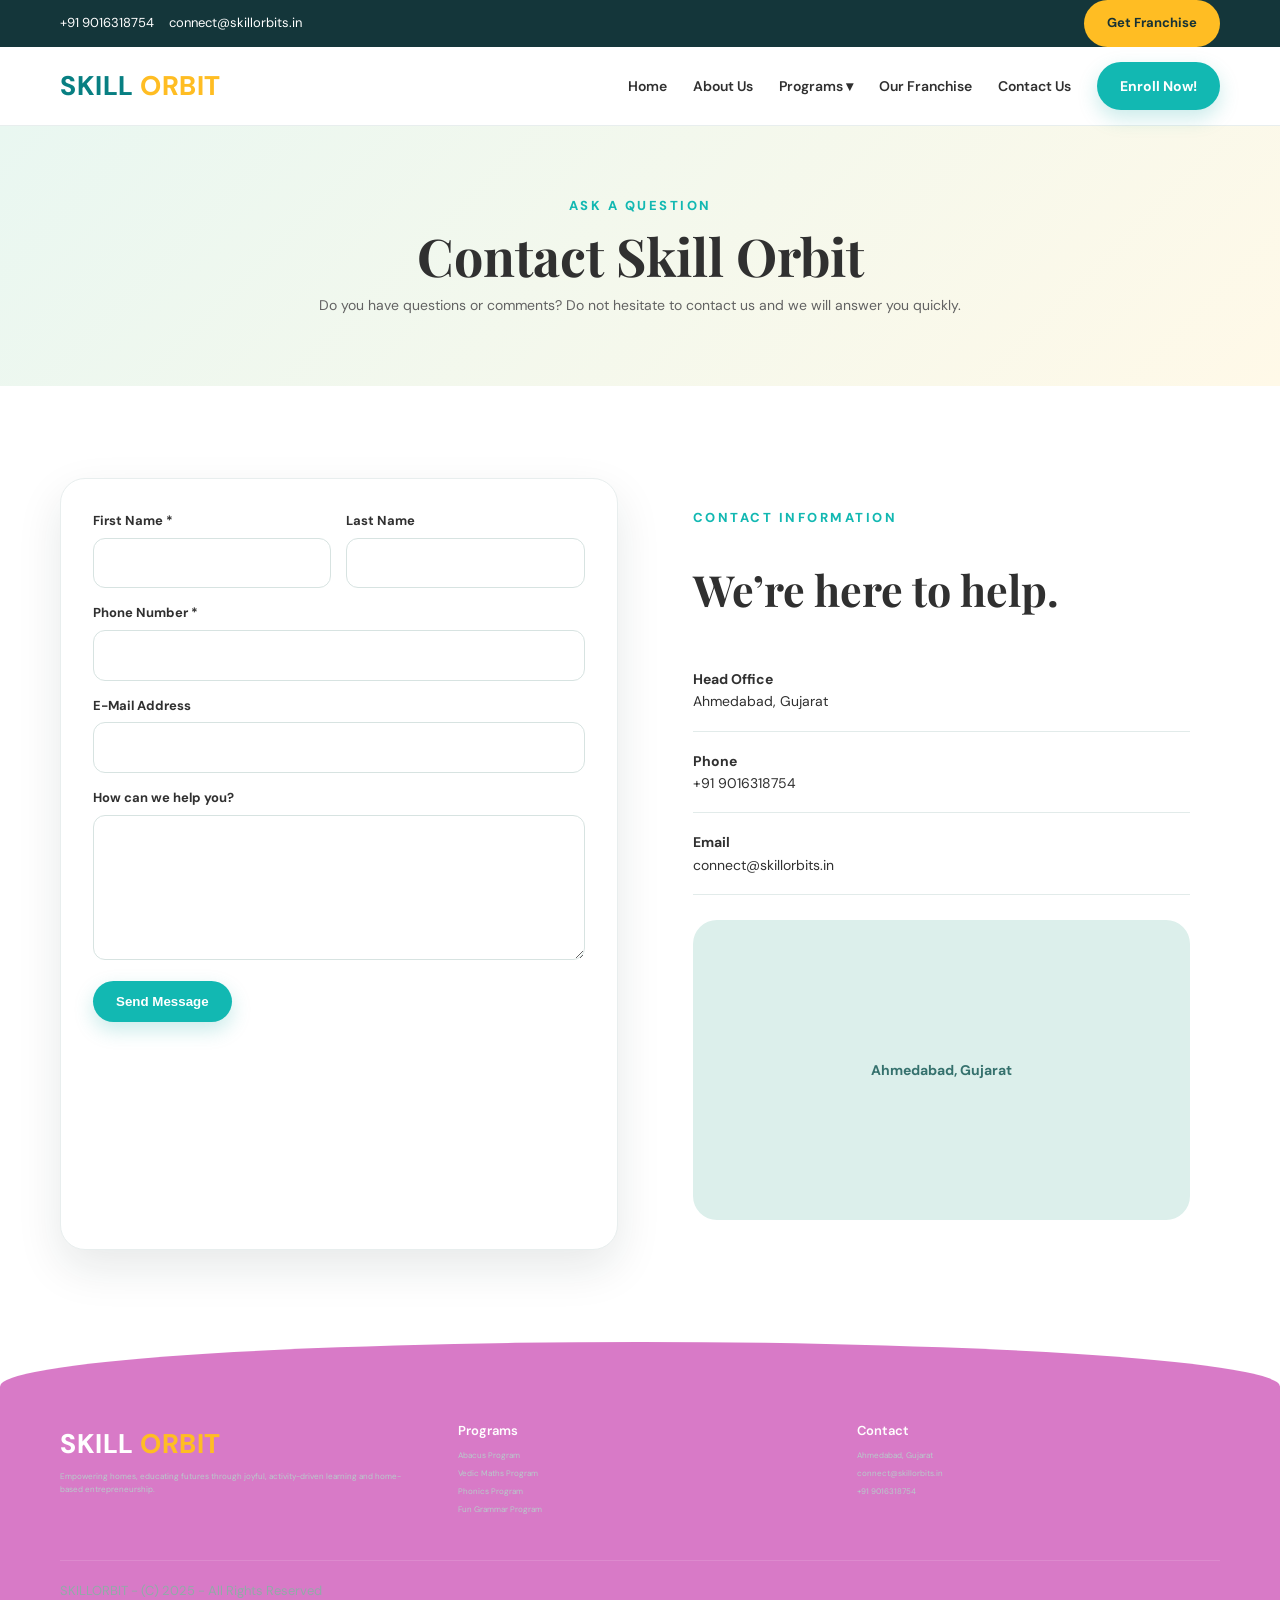
<file: contact-us.html>
<!doctype html>
<html lang="en">
<head>
<meta charset="utf-8">
<meta name="viewport" content="width=device-width,initial-scale=1">
<title>Contact Us – Skill Orbit</title>
<link rel="stylesheet" href="assets/style.css">
</head>
<body>

<div class="topbar">
  <div class="container">
    <div class="top-contact">
      <span>+91 9016318754</span>
      <span>connect@skillorbits.in</span>
    </div>
    <a class="btn btn-yellow" href="../franchise.html">Get Franchise</a>
  </div>
</div>
<nav class="navbar">
  <div class="container nav-inner">
    <a class="logo" href="../index.html">SKILL <span>ORBIT</span></a>
    <button class="menu-btn" aria-label="Menu">☰</button>
    <div class="navlinks">
      <a href="../index.html">Home</a>
      <a href="../about-us.html">About Us</a>
      <div class="dropdown">
        <a href="#">Programs ▾</a>
        <div class="dropdown-menu">
          <a href="abacus.html">Skill Orbit Abacus Program</a>
          <a href="vedic-maths.html">Skill Orbit Vedic Maths Program</a>
          <a href="phonics.html">Skill Orbit Phonics Program</a>
          <a href="fun-grammar.html">Skill Orbit Fun Grammar Program</a>
        </div>
      </div>
      <a href="../franchise.html">Our Franchise</a>
      <a href="../contact-us.html">Contact Us</a>
      <a class="btn btn-primary" href="../contact-us.html">Enroll Now!</a>
    </div>
  </div>
</nav>


<section class="page-hero"><div class="container"><div class="eyebrow">ask a Question</div><h1>Contact Skill Orbit</h1><p>Do you have questions or comments? Do not hesitate to contact us and we will answer you quickly.</p></div></section>
<section class="section"><div class="container contact-grid"><div class="form"><form id="contactForm"><div class="form-grid"><div class="field"><label>First Name *</label><input required></div><div class="field"><label>Last Name</label><input></div></div><div class="field"><label>Phone Number *</label><input required type="tel"></div><div class="field"><label>E-Mail Address</label><input type="email"></div><div class="field"><label>How can we help you?</label><textarea></textarea></div><button class="btn btn-primary" type="submit">Send Message</button></form></div><div class="contact-info"><div class="eyebrow">Contact Information</div><h2>We’re here to help.</h2><div class="contact-item"><strong>Head Office</strong>Ahmedabad, Gujarat</div><div class="contact-item"><strong>Phone</strong><a href="tel:+919016318754">+91 9016318754</a></div><div class="contact-item"><strong>Email</strong><a href="mailto:connect@skillorbits.in">connect@skillorbits.in</a></div><div class="map-box">Ahmedabad, Gujarat</div></div></div></section>


<footer class="footer">
  <div class="container footer-grid">
    <div>
      <div class="logo" style="color:#fff">SKILL <span>ORBIT</span></div>
      <p>Empowering homes, educating futures through joyful, activity-driven learning and home-based entrepreneurship.</p>
    </div>
    <div>
      <h3>Programs</h3>
      <a href="abacus.html">Abacus Program</a>
      <a href="vedic-maths.html">Vedic Maths Program</a>
      <a href="phonics.html">Phonics Program</a>
      <a href="fun-grammar.html">Fun Grammar Program</a>
    </div>
    <div>
      <h3>Contact</h3>
      <p>Ahmedabad, Gujarat</p>
      <p>connect@skillorbits.in</p>
      <p>+91 9016318754</p>
    </div>
  </div>
  <div class="container footer-bottom">SKILLORBIT - (C) 2025 - All Rights Reserved</div>
</footer>

<script src="assets/script.js"></script>
</body></html>
</file>
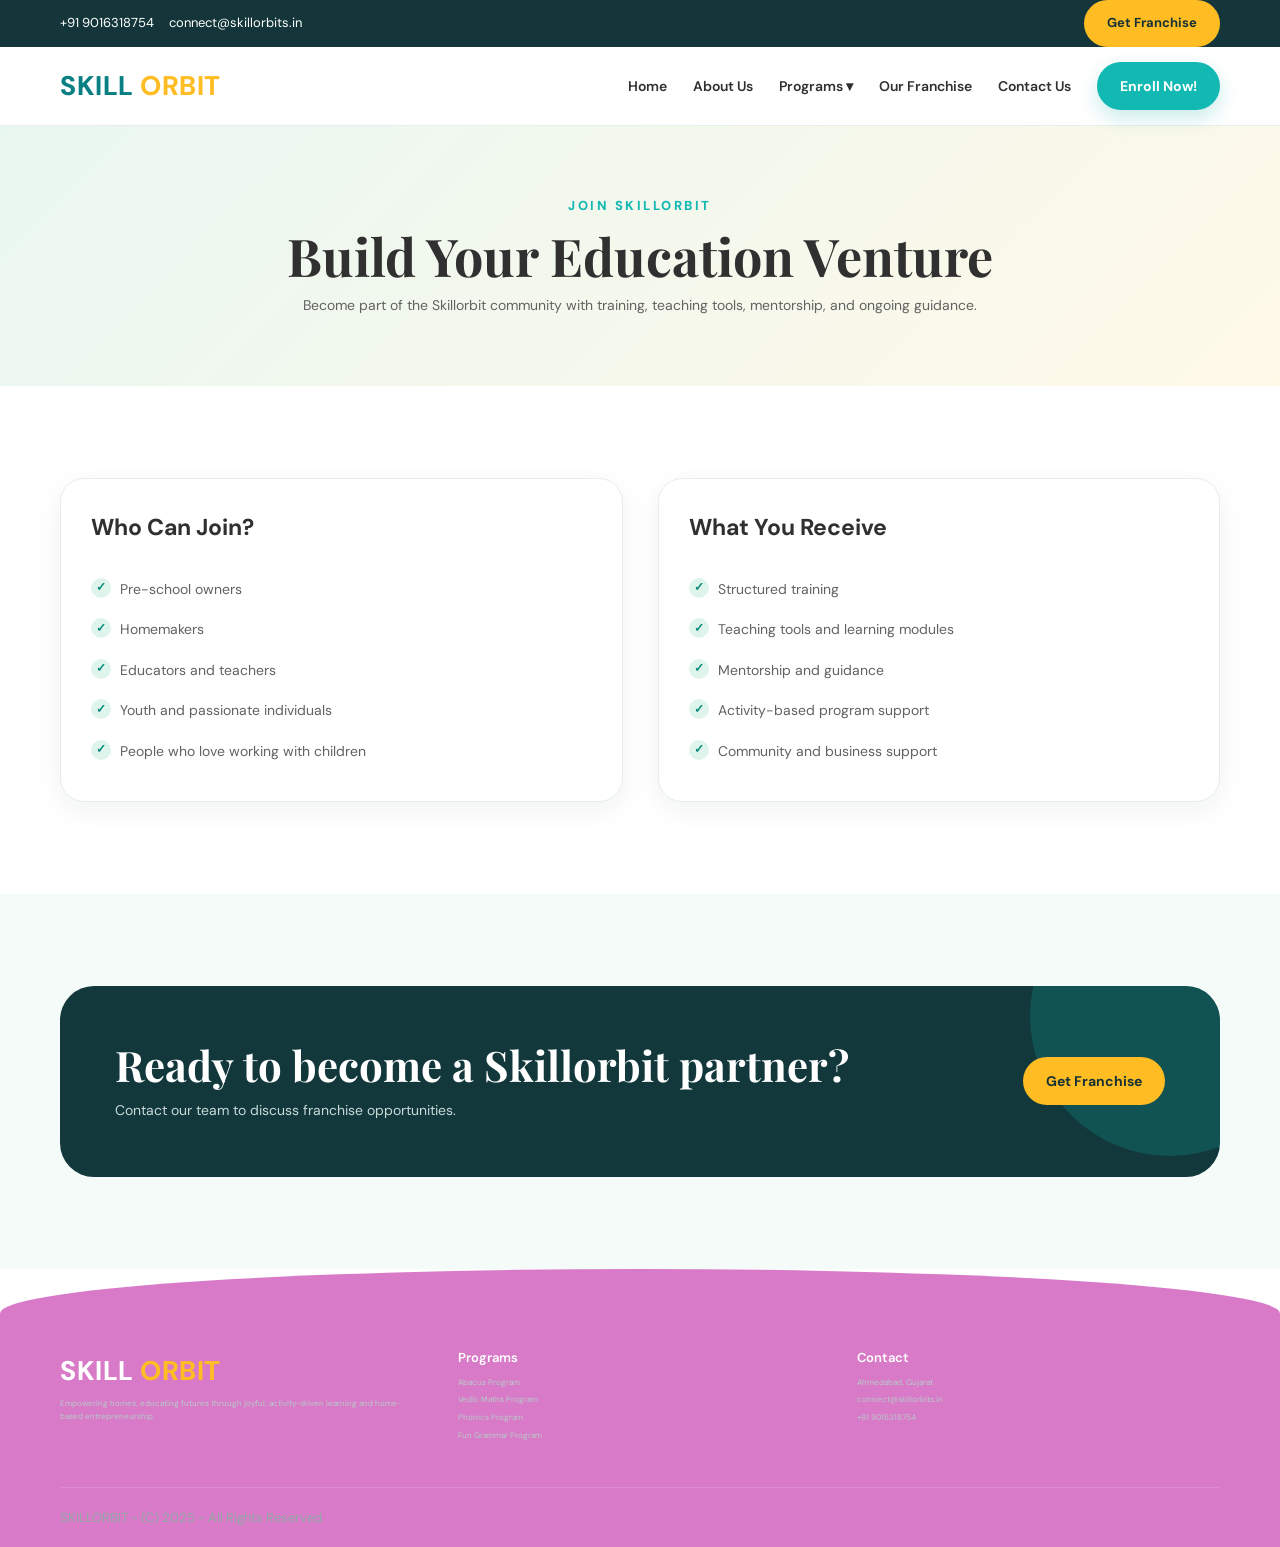
<file: franchise.html>
<!doctype html>
<html lang="en">
<head>
<meta charset="utf-8">
<meta name="viewport" content="width=device-width,initial-scale=1">
<title>Our Franchise – Skill Orbit</title>
<link rel="stylesheet" href="assets/style.css">
</head>
<body>

<div class="topbar">
  <div class="container">
    <div class="top-contact">
      <span>+91 9016318754</span>
      <span>connect@skillorbits.in</span>
    </div>
    <a class="btn btn-yellow" href="../franchise.html">Get Franchise</a>
  </div>
</div>
<nav class="navbar">
  <div class="container nav-inner">
    <a class="logo" href="../index.html">SKILL <span>ORBIT</span></a>
    <button class="menu-btn" aria-label="Menu">☰</button>
    <div class="navlinks">
      <a href="../index.html">Home</a>
      <a href="../about-us.html">About Us</a>
      <div class="dropdown">
        <a href="#">Programs ▾</a>
        <div class="dropdown-menu">
          <a href="abacus.html">Skill Orbit Abacus Program</a>
          <a href="vedic-maths.html">Skill Orbit Vedic Maths Program</a>
          <a href="phonics.html">Skill Orbit Phonics Program</a>
          <a href="fun-grammar.html">Skill Orbit Fun Grammar Program</a>
        </div>
      </div>
      <a href="../franchise.html">Our Franchise</a>
      <a href="../contact-us.html">Contact Us</a>
      <a class="btn btn-primary" href="../contact-us.html">Enroll Now!</a>
    </div>
  </div>
</nav>


<section class="page-hero"><div class="container"><div class="eyebrow">Join Skillorbit</div><h1>Build Your Education Venture</h1><p>Become part of the Skillorbit community with training, teaching tools, mentorship, and ongoing guidance.</p></div></section>
<section class="section"><div class="container two-col"><div class="info-card"><h3>Who Can Join?</h3><ul class="check-list"><li>Pre-school owners</li><li>Homemakers</li><li>Educators and teachers</li><li>Youth and passionate individuals</li><li>People who love working with children</li></ul></div><div class="info-card"><h3>What You Receive</h3><ul class="check-list"><li>Structured training</li><li>Teaching tools and learning modules</li><li>Mentorship and guidance</li><li>Activity-based program support</li><li>Community and business support</li></ul></div></div></section>
<section class="section alt"><div class="container"><div class="cta"><div class="cta-inner"><div><h2>Ready to become a Skillorbit partner?</h2><p>Contact our team to discuss franchise opportunities.</p></div><a class="btn btn-yellow" href="contact-us.html">Get Franchise</a></div></div></div></section>


<footer class="footer">
  <div class="container footer-grid">
    <div>
      <div class="logo" style="color:#fff">SKILL <span>ORBIT</span></div>
      <p>Empowering homes, educating futures through joyful, activity-driven learning and home-based entrepreneurship.</p>
    </div>
    <div>
      <h3>Programs</h3>
      <a href="abacus.html">Abacus Program</a>
      <a href="vedic-maths.html">Vedic Maths Program</a>
      <a href="phonics.html">Phonics Program</a>
      <a href="fun-grammar.html">Fun Grammar Program</a>
    </div>
    <div>
      <h3>Contact</h3>
      <p>Ahmedabad, Gujarat</p>
      <p>connect@skillorbits.in</p>
      <p>+91 9016318754</p>
    </div>
  </div>
  <div class="container footer-bottom">SKILLORBIT - (C) 2025 - All Rights Reserved</div>
</footer>

<script src="assets/script.js"></script>
</body></html>
</file>
<file: assets/style.css>
@import url('https://fonts.googleapis.com/css2?family=DM+Sans:wght@400;500;600;700&family=Playfair+Display:wght@600;700&display=swap');

:root{
  --ink:#14242a;
  --muted:#66757a;
  --teal:#08a6a0;
  --teal2:#087f82;
  --yellow:#ffc83d;
  --pink:#f47c9b;
  --blue:#42b7dc;
  --cream:#fffaf0;
  --light:#f5fbf8;
  --white:#fff;
  --radius:24px;
  --shadow:0 18px 45px rgba(20,36,42,.10);
}
*{box-sizing:border-box}
html{scroll-behavior:smooth}
body{margin:0;font-family:"DM Sans",Arial,sans-serif;color:var(--ink);background:#fff;line-height:1.65}
img{max-width:100%;display:block}
a{text-decoration:none;color:inherit}
.container{width:min(1160px,92%);margin:auto}
.topbar{background:#14363a;color:#fff;font-size:13px}
.topbar .container{min-height:40px;display:flex;align-items:center;justify-content:space-between;gap:15px}
.top-contact{display:flex;gap:22px;flex-wrap:wrap}
.btn{display:inline-flex;align-items:center;justify-content:center;border-radius:999px;padding:13px 23px;font-weight:700;transition:.25s;cursor:pointer;border:0}
.btn-primary{background:var(--teal);color:#fff;box-shadow:0 8px 20px rgba(8,166,160,.22)}
.btn-primary:hover{transform:translateY(-2px);background:var(--teal2)}
.btn-yellow{background:var(--yellow);color:#173235}
.navbar{position:sticky;top:0;z-index:20;background:rgba(255,255,255,.95);backdrop-filter:blur(12px);border-bottom:1px solid #e8eeee}
.nav-inner{min-height:78px;display:flex;align-items:center;justify-content:space-between;gap:30px}
.logo{font-size:27px;font-weight:800;letter-spacing:.5px;color:var(--teal2)}
.logo span{color:var(--yellow)}
.navlinks{display:flex;align-items:center;gap:26px;font-size:14px;font-weight:600}
.navlinks a:hover{color:var(--teal)}
.dropdown{position:relative}
.dropdown-menu{display:none;position:absolute;top:100%;left:-15px;width:245px;background:#fff;padding:12px;border-radius:16px;box-shadow:var(--shadow);border:1px solid #edf2f2}
.dropdown:hover .dropdown-menu{display:block}
.dropdown-menu a{display:block;padding:10px 12px;border-radius:10px}
.dropdown-menu a:hover{background:#f2fbfa}
.menu-btn{display:none;border:0;background:none;font-size:27px}
.hero{position:relative;overflow:hidden;background:linear-gradient(135deg,#fffdf5 0%,#f0fbf7 55%,#fff 100%);padding:76px 0 80px}
.hero:before,.hero:after{content:"";position:absolute;border-radius:50%;filter:blur(2px);opacity:.7}
.hero:before{width:210px;height:210px;background:#ffd34e;right:-80px;top:40px}
.hero:after{width:170px;height:170px;background:#f48aa6;left:-80px;bottom:-50px}
.hero-grid{display:grid;grid-template-columns:1.02fr .98fr;align-items:center;gap:50px;position:relative;z-index:1}
.eyebrow{text-transform:uppercase;letter-spacing:2.5px;font-weight:800;color:var(--teal);font-size:13px}
.hero h1{font-family:"Playfair Display",serif;font-size:clamp(42px,5vw,70px);line-height:1.08;margin:14px 0 22px}
.hero h1 span{color:var(--teal)}
.hero p{font-size:17px;color:var(--muted);max-width:610px}
.hero-actions{display:flex;gap:13px;flex-wrap:wrap;margin-top:28px}
.hero-art{position:relative;min-height:450px;display:flex;align-items:center;justify-content:center}
.hero-card{width:min(450px,90%);aspect-ratio:1/1;border-radius:50%;background:#dff4ed;display:flex;align-items:center;justify-content:center;box-shadow:var(--shadow);overflow:hidden}
.hero-card img{width:100%;height:100%;object-fit:cover}
.decor{position:absolute;border-radius:50%}
.decor.one{width:90px;height:90px;background:var(--yellow);right:0;top:15px}
.decor.two{width:70px;height:70px;background:var(--pink);left:5px;bottom:35px}
.section{padding:92px 0}
.section.alt{background:var(--light)}
.section-head{text-align:center;max-width:720px;margin:0 auto 48px}
.section-head .eyebrow{margin-bottom:10px}
.section-head h2{font-family:"Playfair Display",serif;font-size:clamp(34px,4vw,50px);line-height:1.12;margin:0 0 15px}
.section-head p{color:var(--muted);margin:0}
.about-grid{display:grid;grid-template-columns:.9fr 1.1fr;gap:60px;align-items:center}
.about-image{border-radius:28px;overflow:hidden;box-shadow:var(--shadow);background:#eaf6f2}
.about-image img{width:100%;height:460px;object-fit:cover}
.about-copy h2{font-family:"Playfair Display",serif;font-size:46px;line-height:1.15;margin:10px 0 20px}
.about-copy p{color:var(--muted)}
.feature-grid{display:grid;grid-template-columns:repeat(4,1fr);gap:18px}
.feature{padding:26px 20px;border-radius:20px;background:#fff;border:1px solid #e7eeee;box-shadow:0 8px 25px rgba(20,36,42,.05)}
.feature-icon{width:54px;height:54px;border-radius:16px;background:#fff3bd;display:grid;place-items:center;font-size:25px;margin-bottom:18px}
.feature:nth-child(2) .feature-icon{background:#dff6ee}
.feature:nth-child(3) .feature-icon{background:#e0f5fb}
.feature:nth-child(4) .feature-icon{background:#ffe3ea}
.feature h3{margin:0 0 7px;font-size:18px}
.feature p{margin:0;color:var(--muted);font-size:14px}
.program-grid{display:grid;grid-template-columns:repeat(4,1fr);gap:22px}
.program-card{background:#fff;border-radius:24px;overflow:hidden;border:1px solid #e7eeee;box-shadow:0 10px 30px rgba(20,36,42,.07);transition:.25s}
.program-card:hover{transform:translateY(-6px);box-shadow:var(--shadow)}
.program-card .pic{height:235px;overflow:hidden}
.program-card img{width:100%;height:100%;object-fit:cover;transition:.4s}
.program-card:hover img{transform:scale(1.04)}
.program-card .content{padding:22px}
.tag{display:inline-block;font-size:11px;font-weight:800;text-transform:uppercase;letter-spacing:1px;color:var(--teal);margin-bottom:8px}
.program-card h3{margin:0 0 10px;font-size:20px}
.program-card p{color:var(--muted);font-size:14px;margin:0 0 17px}
.text-link{font-weight:800;color:var(--teal2)}
.faq{max-width:850px;margin:auto}
.faq-item{border-bottom:1px solid #dfe9e8}
.faq-q{width:100%;padding:21px 0;background:none;border:0;text-align:left;font:700 17px "DM Sans";cursor:pointer;display:flex;justify-content:space-between;gap:20px}
.faq-a{display:none;color:var(--muted);padding:0 0 22px}
.faq-item.open .faq-a{display:block}
.cta{background:#12383b;color:#fff;border-radius:34px;padding:55px;position:relative;overflow:hidden}
.cta:after{content:"";position:absolute;width:280px;height:280px;border-radius:50%;background:var(--teal);opacity:.2;right:-90px;top:-110px}
.cta-inner{position:relative;z-index:1;display:flex;align-items:center;justify-content:space-between;gap:30px}
.cta h2{font-family:"Playfair Display",serif;font-size:42px;line-height:1.15;margin:0 0 10px}
.cta p{color:#c8d9d8;margin:0}
.footer{background:#0d292c;color:#d4e2e1;padding:65px 0 25px}
.footer-grid{display:grid;grid-template-columns:1.5fr 1fr 1fr;gap:50px}
.footer h3{color:#fff;margin-top:0}
.footer p,.footer a{color:#b6ccca;font-size:14px}
.footer a{display:block;margin:9px 0}
.footer-bottom{border-top:1px solid rgba(255,255,255,.12);margin-top:40px;padding-top:20px;font-size:13px;color:#91aaa8}
.page-hero{padding:70px 0;background:linear-gradient(135deg,#e9f7f1,#fff9e8);text-align:center}
.page-hero h1{font-family:"Playfair Display",serif;font-size:52px;line-height:1.1;margin:10px 0}
.page-hero p{max-width:720px;margin:auto;color:var(--muted)}
.program-hero{display:grid;grid-template-columns:1fr 1fr;gap:55px;align-items:center}
.program-hero-image{border-radius:28px;overflow:hidden;box-shadow:var(--shadow)}
.program-hero-image img{width:100%;height:480px;object-fit:cover}
.program-copy h1{font-family:"Playfair Display",serif;font-size:52px;line-height:1.1;margin:10px 0 18px}
.program-copy p{color:var(--muted)}
.two-col{display:grid;grid-template-columns:1fr 1fr;gap:35px}
.info-card{padding:30px;border-radius:24px;background:#fff;border:1px solid #e5eeee;box-shadow:0 8px 28px rgba(20,36,42,.06)}
.info-card h3{margin-top:0;font-size:23px}
.check-list{list-style:none;padding:0;margin:0}
.check-list li{position:relative;padding:9px 0 9px 29px;color:var(--muted)}
.check-list li:before{content:"✓";position:absolute;left:0;top:9px;width:20px;height:20px;border-radius:50%;display:grid;place-items:center;background:#dff5ec;color:#078b79;font-weight:800;font-size:12px}
.contact-grid{display:grid;grid-template-columns:1fr 1fr;gap:45px}
.form{padding:32px;background:#fff;border-radius:25px;box-shadow:var(--shadow);border:1px solid #e8eeee}
.form-grid{display:grid;grid-template-columns:1fr 1fr;gap:15px}
.field{margin-bottom:15px}
.field label{display:block;font-size:13px;font-weight:700;margin-bottom:6px}
.field input,.field textarea{width:100%;border:1px solid #d7e3e1;border-radius:12px;padding:13px;font:inherit;outline:none}
.field textarea{min-height:145px;resize:vertical}
.field input:focus,.field textarea:focus{border-color:var(--teal)}
.contact-info{padding:30px}
.contact-info h2{font-family:"Playfair Display",serif;font-size:43px;line-height:1.15}
.contact-item{padding:18px 0;border-bottom:1px solid #e2ebea}
.contact-item strong{display:block}
.map-box{height:300px;border-radius:24px;background:#dcefeb;display:grid;place-items:center;margin-top:25px;color:#35716d;font-weight:700}
@media(max-width:900px){
  .navlinks{display:none}
  .menu-btn{display:block}
  .hero-grid,.about-grid,.program-hero,.contact-grid{grid-template-columns:1fr}
  .hero-art{min-height:350px}
  .feature-grid,.program-grid{grid-template-columns:repeat(2,1fr)}
  .footer-grid{grid-template-columns:1fr 1fr}
}
@media(max-width:600px){
  .topbar .container{justify-content:center}
  .top-contact{justify-content:center;gap:10px}
  .topbar .btn{display:none}
  .hero{padding:55px 0}
  .hero h1{font-size:43px}
  .section{padding:65px 0}
  .feature-grid,.program-grid,.two-col,.form-grid,.footer-grid{grid-template-columns:1fr}
  .about-copy h2,.program-copy h1,.page-hero h1{font-size:38px}
  .cta{padding:35px 25px}
  .cta-inner{display:block}
  .cta .btn{margin-top:22px}
  .about-image img,.program-hero-image img{height:340px}
}


/* ===== Skill Orbit-style motion layer ===== */
:root{--motion-ease:cubic-bezier(.22,.61,.36,1)}
.reveal{opacity:0;transform:translateY(42px);transition:opacity .85s var(--motion-ease),transform .85s var(--motion-ease)}
.reveal-left{opacity:0;transform:translateX(-55px);transition:opacity .9s var(--motion-ease),transform .9s var(--motion-ease)}
.reveal-right{opacity:0;transform:translateX(55px);transition:opacity .9s var(--motion-ease),transform .9s var(--motion-ease)}
.reveal.visible,.reveal-left.visible,.reveal-right.visible{opacity:1;transform:none}
.stagger>*{opacity:0;transform:translateY(25px);transition:opacity .65s var(--motion-ease),transform .65s var(--motion-ease)}
.stagger.visible>*{opacity:1;transform:none}
.stagger.visible>*:nth-child(1){transition-delay:.05s}
.stagger.visible>*:nth-child(2){transition-delay:.13s}
.stagger.visible>*:nth-child(3){transition-delay:.21s}
.stagger.visible>*:nth-child(4){transition-delay:.29s}

.float-slow{animation:floatSlow 5s ease-in-out infinite}
.float-fast{animation:floatFast 3.6s ease-in-out infinite}
.sway{transform-origin:bottom center;animation:sway 4.8s ease-in-out infinite}
.bob{animation:bob 3.2s ease-in-out infinite}
.twinkle{animation:twinkle 2.4s ease-in-out infinite}
.pulse-soft{animation:pulseSoft 2.7s ease-in-out infinite}
.hero .hero-card{animation:heroFloat 6s ease-in-out infinite}
.hero-art .decor.one{animation:orb 4.5s ease-in-out infinite}
.hero-art .decor.two{animation:orb 5.2s ease-in-out infinite reverse}

@keyframes floatSlow{0%,100%{transform:translate3d(0,0,0) rotate(-2deg)}50%{transform:translate3d(0,-16px,0) rotate(2deg)}}
@keyframes floatFast{0%,100%{transform:translate3d(0,0,0) rotate(0)}50%{transform:translate3d(0,-9px,0) rotate(4deg)}}
@keyframes sway{0%,100%{transform:rotate(-2deg)}50%{transform:rotate(2.5deg)}}
@keyframes bob{0%,100%{transform:translateY(0)}50%{transform:translateY(-10px)}}
@keyframes twinkle{0%,100%{opacity:.35;transform:scale(.85) rotate(0)}50%{opacity:1;transform:scale(1.12) rotate(12deg)}}
@keyframes pulseSoft{0%,100%{transform:scale(1)}50%{transform:scale(1.05)}}
@keyframes heroFloat{0%,100%{transform:translateY(0) rotate(0)}50%{transform:translateY(-9px) rotate(.7deg)}}
@keyframes orb{0%,100%{transform:translate(0,0)}50%{transform:translate(8px,-13px)}}

.motion-decor{position:absolute;pointer-events:none;z-index:2}
.motion-decor img{display:block;max-width:none}
.decor-giraffe{width:125px;right:2%;bottom:-8px}
.decor-rainbow{width:185px;right:-5px;bottom:-8px}
.decor-parrot{width:72px;left:3%;top:-10px}
.decor-star{font-size:22px;color:#f5aa31}
.decor-star.s1{left:10%;top:22%;animation:twinkle 2.1s infinite}
.decor-star.s2{left:45%;top:13%;animation:twinkle 2.7s .4s infinite}
.decor-star.s3{right:21%;top:19%;animation:twinkle 2.4s .8s infinite}
.decor-star.s4{right:8%;bottom:25%;animation:twinkle 2.9s .2s infinite}
.about-wrap{position:relative}
.wave-divider{height:75px;position:relative;overflow:hidden;background:#fffaf0}
.wave-divider:before,.wave-divider:after{content:"";position:absolute;left:-5%;width:110%;height:70px;border-radius:50% 50% 0 0/100% 100% 0 0}
.wave-divider:before{bottom:-46px;background:#fff}
.wave-divider:after{bottom:-52px;border-top:3px solid #f1e6cb;background:transparent}
.program-card{will-change:transform}
.program-card:hover{transform:translateY(-9px) rotate(.25deg)}
.program-card .pic{position:relative}
.program-card .pic:after{content:"";position:absolute;inset:0;background:linear-gradient(120deg,transparent 25%,rgba(255,255,255,.28) 48%,transparent 65%);transform:translateX(-120%);transition:transform .7s}
.program-card:hover .pic:after{transform:translateX(120%)}
.btn{position:relative;overflow:hidden}
.btn:after{content:"";position:absolute;top:0;left:-110%;width:55%;height:100%;background:linear-gradient(90deg,transparent,rgba(255,255,255,.45),transparent);transform:skewX(-20deg)}
.btn:hover:after{animation:shine .7s ease}
@keyframes shine{to{left:140%}}
.cta{animation:ctaBreath 7s ease-in-out infinite}
@keyframes ctaBreath{0%,100%{box-shadow:0 0 0 rgba(8,166,160,0)}50%{box-shadow:0 20px 60px rgba(8,166,160,.12)}}

@media(prefers-reduced-motion:reduce){
  *,*:before,*:after{animation:none!important;transition:none!important;scroll-behavior:auto!important}
  .reveal,.reveal-left,.reveal-right,.stagger>*{opacity:1!important;transform:none!important}
}

@media(max-width:900px){.faq-wrap{grid-template-columns:1fr!important}.decor-giraffe{width:85px}.decor-rainbow{width:125px}}
:root{--orange:#ed5b2e;--orange2:#f47a24;--yellow:#ffbd23;--cream:#fff5df;--cream2:#fffaf0;--pink:#d87ac7;--ink:#303030;--muted:#626262;--border:#e6b29c;--white:#fff;--teal:#12b8b2;--purple:#d77ccc;--font:'DM Sans',Arial,sans-serif;--display:'Baloo 2',cursive}
*{box-sizing:border-box}html{scroll-behavior:smooth}body{margin:0;color:var(--ink);font-family:var(--font);font-size:14px;line-height:1.6;background:#fff}a{text-decoration:none;color:inherit}img{max-width:100%;display:block}.site-width{width:min(1080px,88%);margin:auto}.top-strip{height:31px;background:#12b4b0;color:#fff;font-size:8px}.top-inner{height:100%;display:grid;grid-template-columns:1fr auto 1fr;align-items:center}.top-contact{display:flex;gap:15px}.mini-franchise{justify-self:center;border:1px solid #fff;border-radius:12px;padding:1px 12px;font-size:7px}.social-mini{justify-self:end;display:flex;gap:9px}.social-mini span{font-size:10px}
.site-header{height:68px;background:#fff;border-bottom:1px solid #f2eee7;position:sticky;top:0;z-index:100}.header-inner{height:100%;display:flex;align-items:center;justify-content:space-between}.brand{position:relative;display:flex;align-items:center;width:185px;height:57px}.brand-img{width:104px;height:32px;object-fit:cover;object-position:center}.brand-fallback{font-family:var(--display);font-weight:800;font-size:20px;line-height:.78;color:var(--orange);display:none}.brand-fallback small{display:block;color:#333;font:500 6px var(--font);margin-top:5px}.main-nav{display:flex;align-items:center;gap:22px;font-size:10px;font-weight:600}.main-nav>a:hover,.nav-drop>a:hover{color:var(--orange)}.nav-drop{position:relative}.nav-drop b{font-size:9px}.drop-menu{display:none;position:absolute;top:20px;left:-10px;background:#fff;width:180px;padding:8px;border-radius:10px;box-shadow:0 15px 35px rgba(0,0,0,.12)}.drop-menu a{display:block;padding:8px;border-radius:7px}.drop-menu a:hover{background:#fff2e8;color:var(--orange)}.nav-drop:hover .drop-menu{display:block}.enroll-btn,.red-btn,.know-btn,.yellow-btn{display:inline-flex;align-items:center;justify-content:center;font-weight:700;border-radius:5px;transition:.3s}.enroll-btn{background:#ffb629;color:#fff;padding:9px 18px;box-shadow:0 4px 0 rgba(219,142,19,.12)}.enroll-btn:hover,.yellow-btn:hover{transform:translateY(-2px)}.menu-toggle{display:none;background:none;border:0;font-size:24px;color:var(--orange)}
.hero-section{position:relative;overflow:hidden;background:var(--cream);min-height:430px;padding:50px 0 35px}.hero-grid{display:grid;grid-template-columns:1fr .92fr;gap:60px;align-items:center;position:relative;z-index:2}.hero-copy{padding-left:55px}.hero-copy h1{font:700 clamp(32px,3.5vw,48px)/1.08 var(--display);margin:0 0 13px;color:#262626}.hero-copy h1 span{color:var(--orange)}.hero-pill{display:inline-block;border:1px solid #999;background:#fff;border-radius:15px;padding:3px 11px;font-size:9px;margin-bottom:9px}.hero-copy h4{color:var(--orange);font:700 13px var(--display);margin:2px 0}.hero-copy ul{list-style:disc;padding-left:20px;margin:0 0 22px;font-size:10px;line-height:1.55}.red-btn{background:var(--orange);color:#fff;padding:8px 17px;font-size:9px;box-shadow:0 5px 12px rgba(237,91,46,.18)}.red-btn:hover{transform:translateY(-2px);background:#dc4b21}.hero-photo-wrap{position:relative;display:flex;justify-content:center}.hero-photo{width:440px;aspect-ratio:1.48;border-radius:4px;overflow:hidden;box-shadow:0 15px 35px rgba(101,69,40,.1);transform:rotate(.2deg)}.hero-photo img{width:100%;height:100%;object-fit:cover}.orbit-badge{position:absolute;display:none}.hero-doodles .doodle{position:absolute;font-family:var(--display);z-index:1;animation:floaty 4s ease-in-out infinite}.doodle.sun{left:16%;top:28px;color:#f26b59;font-size:26px}.doodle.star.a{left:46%;top:30px;color:#f25a47}.doodle.star.b{right:28%;top:60px;color:#4aaec4;animation-delay:.7s}.doodle.star.c{right:18%;bottom:35px;color:#f7a32e;animation-delay:1.3s}.doodle.heart{left:37%;bottom:80px;color:#ef6b7d;font-size:19px}.doodle.circle{right:30%;bottom:45px;color:#ef745a;font-size:28px}.doodle.flower{right:13%;top:30px;color:#f6a730;font-size:21px}.orange-ribbon{height:25px;background:#f48100;color:#fff;text-align:center;font-size:7px;line-height:25px;letter-spacing:.4px}
.about-hero-section{background:var(--cream);padding:0 0 70px;overflow:hidden}.about-main-grid{display:grid;grid-template-columns:46% 54%;align-items:center;min-height:480px}.about-photo-wrap{height:455px;position:relative;overflow:visible}.about-photo{width:100%;height:100%;object-fit:cover;border-radius:0 105px 105px 0}.about-main-copy{position:relative;padding:25px 80px 20px 55px;min-height:390px}.about-main-copy h2{font:700 clamp(35px,4.4vw,57px)/.98 var(--display);color:var(--orange);margin:0 0 18px;max-width:500px}.about-main-copy p{font-size:10px;line-height:1.55;max-width:520px;margin:0 0 9px}.about-main-copy p b{color:#13a5a0}.giraffe{position:absolute;width:105px;right:1px;bottom:-34px;animation:sway 5s ease-in-out infinite;transform-origin:bottom}.rainbow{position:absolute;width:165px;right:-34px;bottom:-25px;opacity:.95}.decor-squiggle{position:absolute;left:-17px;top:105px;color:#2ca9a6;font-size:42px;transform:rotate(18deg)}.scribble{position:absolute;right:-14px;top:20px;color:#e36a9c;font-size:38px;z-index:3;transform:rotate(35deg)}
.skills-section{position:relative;background:#fff;padding:48px 0 85px;overflow:hidden}.section-title{text-align:center;max-width:730px;margin:0 auto 32px}.section-title>span,.faq-label{display:inline-block;background:#f6a518;color:#fff;border-radius:4px;padding:2px 8px;font-size:7px;letter-spacing:.7px;font-weight:800}.section-title h2{font:700 clamp(31px,4vw,47px)/1 var(--display);color:var(--orange);margin:9px 0 8px}.section-title p{font-size:9px;line-height:1.45;margin:0;color:#4e4e4e}.parrot{position:absolute;left:calc(50% - 535px);top:135px;width:54px;animation:birdFloat 4s ease-in-out infinite}.skills-grid{display:grid;grid-template-columns:repeat(4,1fr);gap:11px;max-width:900px;margin:0 auto}.skill-card{border:1px solid #bbb;border-radius:10px;padding:14px 12px 15px;background:#fff;min-height:160px}.icon-box{height:34px;margin-bottom:5px}.icon-box img{height:30px;width:auto}.skill-card h3{font:600 11px var(--font);margin:0 0 5px}.skill-card p{font-size:8px;line-height:1.55;margin:0;color:#555}
.program-section{position:relative;background:var(--cream);padding:78px 0 92px;overflow:hidden}.wave-top{position:absolute;left:-5%;right:-5%;top:-1px;height:55px;background:#fff;border-radius:0 0 50% 50%/0 0 100% 100%;box-shadow:0 6px 0 rgba(245,233,208,.6)}.program-section .section-title{margin-bottom:30px}.program-grid{display:grid;grid-template-columns:repeat(2,1fr);gap:14px 14px;max-width:900px;margin:auto}.program-card{background:var(--cream2);border:1.5px solid #eb6e4e;border-radius:9px;overflow:hidden;box-shadow:0 2px 0 rgba(232,111,75,.08);transition:.35s;transform-style:preserve-3d}.program-card:hover{transform:translateY(-8px) rotate(.2deg);box-shadow:0 18px 35px rgba(226,94,57,.15)}.program-card>img{width:100%;height:185px;object-fit:cover;transition:.6s}.program-card:hover>img{transform:scale(1.035)}.program-body{padding:8px 12px 13px;text-align:center}.program-body h3{font:600 11px var(--font);margin:0 0 7px}.program-body p{font-size:7px;line-height:1.55;color:#555;min-height:65px;margin:0 0 9px}.know-btn{background:#f45134;color:#fff;font-size:7px;padding:7px 18px;min-width:65px}.know-btn:hover{background:#dd3d25;transform:translateY(-2px)}
.faq-section{background:#fff;padding:65px 0 45px}.faq-grid{display:grid;grid-template-columns:45% 55%;gap:22px;align-items:center}.faq-image-wrap{position:relative;padding:0 15px}.faq-image-wrap>img:first-of-type{width:100%;height:300px;object-fit:cover;border-radius:5px;position:relative;z-index:2}.yellow-blob{position:absolute;left:-5px;top:45px;width:74px;height:120px;border-radius:45% 55% 45% 55%;background:#fff0a7;z-index:1}.toucan-small{position:absolute!important;width:70px!important;height:auto!important;right:-1px;bottom:-18px;z-index:3}.faq-content{padding-left:10px}.faq-content h2{font:700 clamp(31px,4vw,45px)/1 var(--display);color:var(--orange);margin:8px 0 15px}.faq-list{border-top:1px solid #ddd}.faq-item{border-bottom:1px solid #ddd}.faq-item button{width:100%;border:0;background:#fff;padding:8px 2px;text-align:left;display:flex;justify-content:space-between;align-items:center;gap:15px;font:600 8px var(--font);cursor:pointer}.faq-item button span{display:grid;place-items:center;min-width:15px;height:15px;border-radius:50%;background:#ef4f35;color:#fff;font-size:10px;line-height:1}.faq-answer{max-height:0;overflow:hidden;transition:max-height .4s ease,padding .4s ease;font-size:8px;line-height:1.5;color:#666}.faq-item.open .faq-answer{max-height:180px;padding:0 22px 9px 2px}
.cta-section{padding:25px 0 55px;background:#fff}.cta-card{min-height:170px;border:1px solid #bbb;border-radius:18px;background:var(--cream);padding:35px 120px 30px 70px;position:relative;overflow:hidden;text-align:center}.cta-card h2{font:700 clamp(30px,3.7vw,45px)/1 var(--display);color:var(--orange);margin:0 0 7px}.cta-card p{font-size:8px;margin:0 auto 13px}.cta-buttons{display:flex;justify-content:center;gap:10px}.yellow-btn{background:#f7a91b;color:#fff;padding:8px 16px;font-size:7px}.cta-card>img{position:absolute;width:78px;right:10px;bottom:-2px;animation:birdFloat 4.5s ease-in-out infinite}
.footer{background:var(--pink);color:#fff;border-radius:50% 50% 0 0/16% 16% 0 0;padding:80px 0 18px;margin-top:0;min-height:270px}.footer-grid{display:grid;grid-template-columns:1fr 1fr 1fr;align-items:start;gap:35px}.footer h3{font:600 13px var(--font);margin:0 0 10px}.footer a,.footer p{display:block;font-size:8px;margin:5px 0}.footer-brand{text-align:center;padding-top:22px}.footer-logo-mark{font:800 24px var(--display);color:#f8a726}.footer-brand p{margin:0;color:#fff}.copyright{text-align:center;border-top:1px solid rgba(255,255,255,.22);padding-top:12px;margin-top:35px;font-size:7px}
.reveal{opacity:0;transform:translateY(28px);transition:opacity .8s ease,transform .8s cubic-bezier(.22,.61,.36,1)}.reveal-left{transform:translateX(-45px)}.reveal-right{transform:translateX(45px)}.reveal.visible{opacity:1;transform:none}.stagger .reveal:nth-child(1){transition-delay:.04s}.stagger .reveal:nth-child(2){transition-delay:.12s}.stagger .reveal:nth-child(3){transition-delay:.2s}.stagger .reveal:nth-child(4){transition-delay:.28s}.skill-card,.program-card{will-change:transform}.skill-card.reveal.visible{animation:cardPop .7s both}.hero-photo{animation:heroFloat 6s ease-in-out infinite}.parrot{animation-delay:.5s}.giraffe{animation-delay:.3s}@keyframes heroFloat{0%,100%{transform:translateY(0)}50%{transform:translateY(-7px)}}@keyframes floaty{0%,100%{transform:translateY(0) rotate(0)}50%{transform:translateY(-10px) rotate(7deg)}}@keyframes sway{0%,100%{transform:rotate(-2deg)}50%{transform:rotate(2.5deg)}}@keyframes birdFloat{0%,100%{transform:translateY(0) rotate(-2deg)}50%{transform:translateY(-8px) rotate(3deg)}}@keyframes cardPop{0%{opacity:0;transform:translateY(22px) scale(.98)}100%{opacity:1;transform:none}}
@media(max-width:900px){.site-width{width:min(92%,650px)}.main-nav{gap:14px}.hero-grid{gap:28px}.hero-copy{padding-left:15px}.skills-grid{grid-template-columns:repeat(2,1fr)}.parrot{left:2%;top:135px}.about-main-copy{padding-right:30px}.program-card>img{height:220px}}
@media(max-width:650px){.top-strip{height:27px;font-size:7px}.top-inner{grid-template-columns:1fr auto}.top-contact{gap:7px}.social-mini{display:none}.mini-franchise{justify-self:end}.site-header{height:59px}.brand{width:140px}.brand-img{width:82px;height:28px}.main-nav{display:none;position:absolute;left:0;right:0;top:86px;background:#fff;flex-direction:column;align-items:flex-start;padding:15px 6%;gap:12px;box-shadow:0 14px 25px rgba(0,0,0,.1)}.main-nav.open{display:flex}.drop-menu{position:static;display:none;box-shadow:none;padding:0;width:100%}.nav-drop.open .drop-menu{display:block}.menu-toggle{display:block}.hero-section{padding:28px 0 25px;min-height:0}.hero-grid{grid-template-columns:1fr;gap:20px}.hero-copy{text-align:left;padding:0 8%}.hero-copy h1{font-size:34px}.hero-photo{width:100%;max-width:410px}.hero-photo-wrap{padding:0 6%}.orange-ribbon{height:auto;min-height:32px;line-height:1.35;padding:7px 10px;font-size:6px}.about-main-grid{grid-template-columns:1fr;min-height:0}.about-photo-wrap{height:330px}.about-photo{border-radius:0 0 90px 0}.about-main-copy{padding:35px 12% 100px;text-align:left}.about-main-copy h2{font-size:35px}.giraffe{width:78px;right:8px;bottom:-22px}.rainbow{width:125px;right:-12px;bottom:-16px}.skills-section{padding:55px 0 70px}.section-title{margin-bottom:28px}.section-title h2{font-size:33px}.skills-grid{grid-template-columns:1fr;gap:9px}.skill-card{min-height:0;padding:15px 14px}.parrot{left:4px;top:100px;width:38px}.program-section{padding:72px 0 75px}.program-grid{grid-template-columns:1fr;max-width:430px}.program-card>img{height:230px}.program-body p{min-height:0;font-size:8px}.faq-section{padding:55px 0 25px}.faq-grid{grid-template-columns:1fr;gap:25px}.faq-image-wrap{padding:0 8%}.faq-image-wrap>img:first-of-type{height:310px}.faq-content{padding:0 5%}.faq-content h2{font-size:34px}.cta-section{padding:25px 0 50px}.cta-card{padding:28px 22px 70px}.cta-card>img{width:68px}.footer{border-radius:50% 50% 0 0/7% 7% 0 0;padding-top:75px}.footer-grid{grid-template-columns:1fr 1fr;gap:25px}.footer-brand{grid-column:1/-1;grid-row:1;text-align:center;padding-top:0}.footer-grid>div:first-child{grid-column:1;grid-row:2}.footer-grid>div:last-child{grid-column:2;grid-row:2}.copyright{margin-top:25px}}
@media(prefers-reduced-motion:reduce){*,*:before,*:after{animation:none!important;transition:none!important;scroll-behavior:auto!important}.reveal{opacity:1!important;transform:none!important}}
</file>
